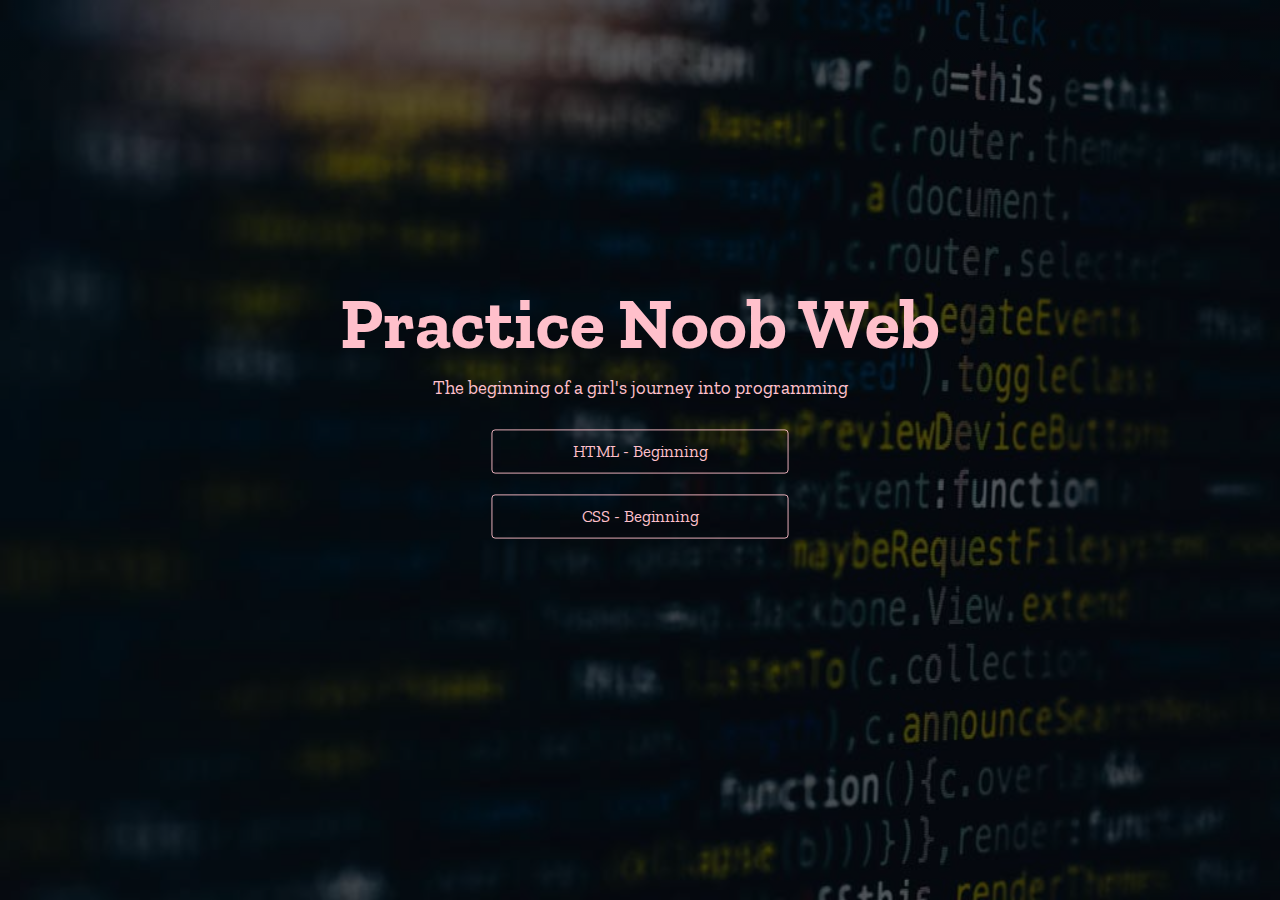
<file: index.html>
<!DOCTYPE html>
<html lang="en">
<head>
    <meta charset="UTF-8">
    <meta http-equiv="X-UA-Compatible" content="IE=edge">
    <meta name="viewport" content="width=device-width, initial-scale=1.0">
    <title>Practice Noob WEB</title>
    <link rel="stylesheet" href="style.css">
</head>
<body>
    <main class="principal-container">
        <div class="tree-principal">
            <h1 class="theme">
                Practice Noob Web
            </h1>
            <span class="sub-theme">The beginning of a girl's journey into programming</span>

            <div class="lessons-learned">
                <a href="./Challenge_HTML/challengeHTML.html" class="lessons">HTML - Beginning</a>
                <a href="./Challenge_HTML_CSS/social-tree.html" class="lessons">CSS - Beginning</a>
            </div>
        </div>
    </main>
</body>
</html>
</file>
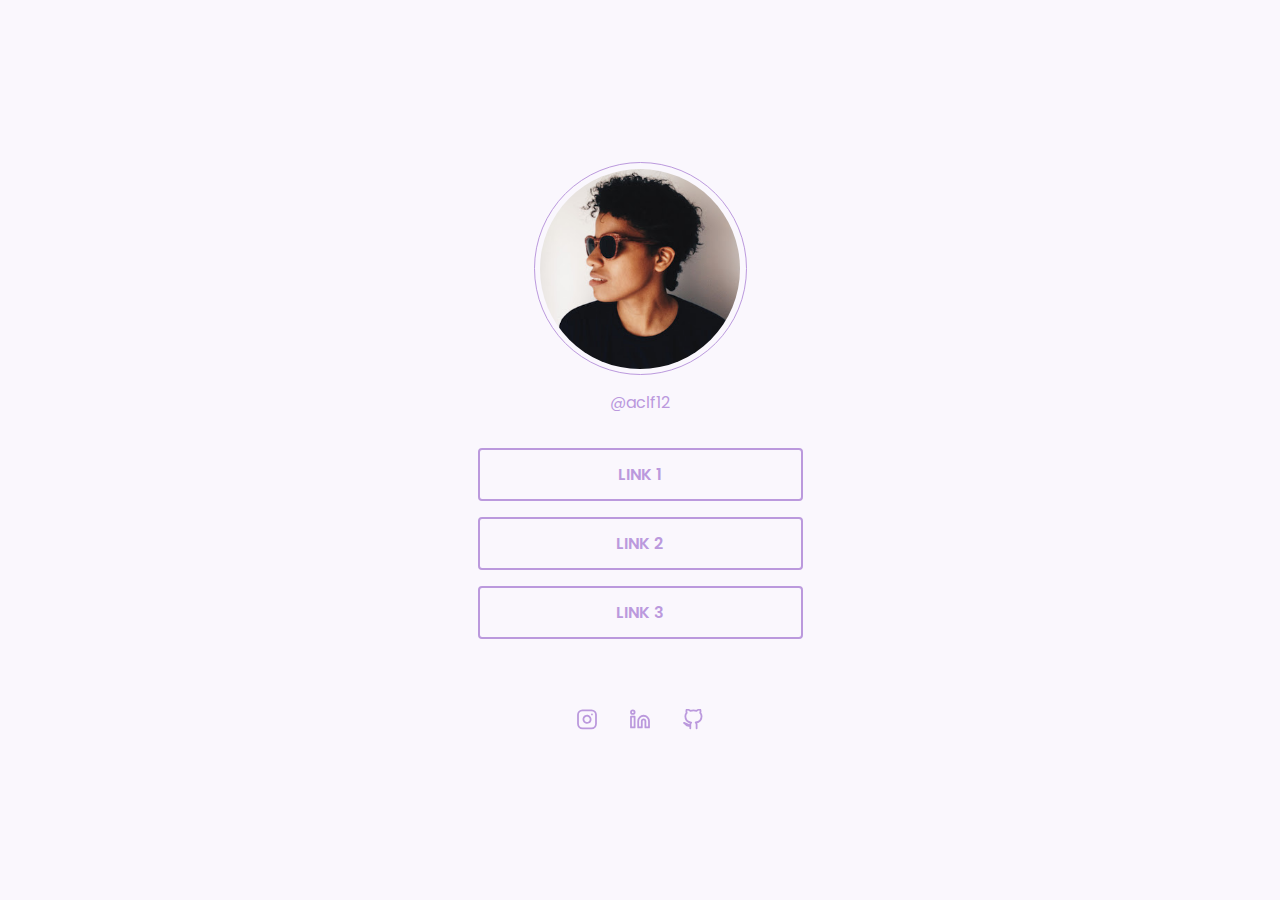
<file: Challenge_HTML_CSS/index.html>
<!DOCTYPE html>
<html lang="en">
<head>
    <meta charset="UTF-8">
    <meta http-equiv="X-UA-Compatible" content="IE=edge">
    <meta name="viewport" content="width=device-width, initial-scale=1.0">
    <title>Ana Carolina - Social Tree</title>
    <link rel="stylesheet" href="style.css">
    
</head>
<body>
        <div class="container">
            <div class="tree-container">
                <div class="avatar">
                    <img src="./assets/unnamed.jpg" alt="me, mySelf and I">
                </div>

                <span class="user-insta">@aclf12</span>

                <div class="links-container">
                    <a href="#" class="links">LINK 1</a>
                    <a href="#" class="links">LINK 2</a>
                    <a href="#" class="links">LINK 3</a>
                </div>
                <div class="social-container">
                    <a href="#" class="socials"><img src="./assets/instagram.svg" alt="insta"></a>
                    <a href="#" class="socials"><img src="./assets/linkedin.svg" alt="linkedin"></a>
                    <a href="#" class="socials"><img src="./assets/github.svg" alt="gitHub"></a>
                </div>
            </div>
        </div>

    
</body>
</html>
</file>
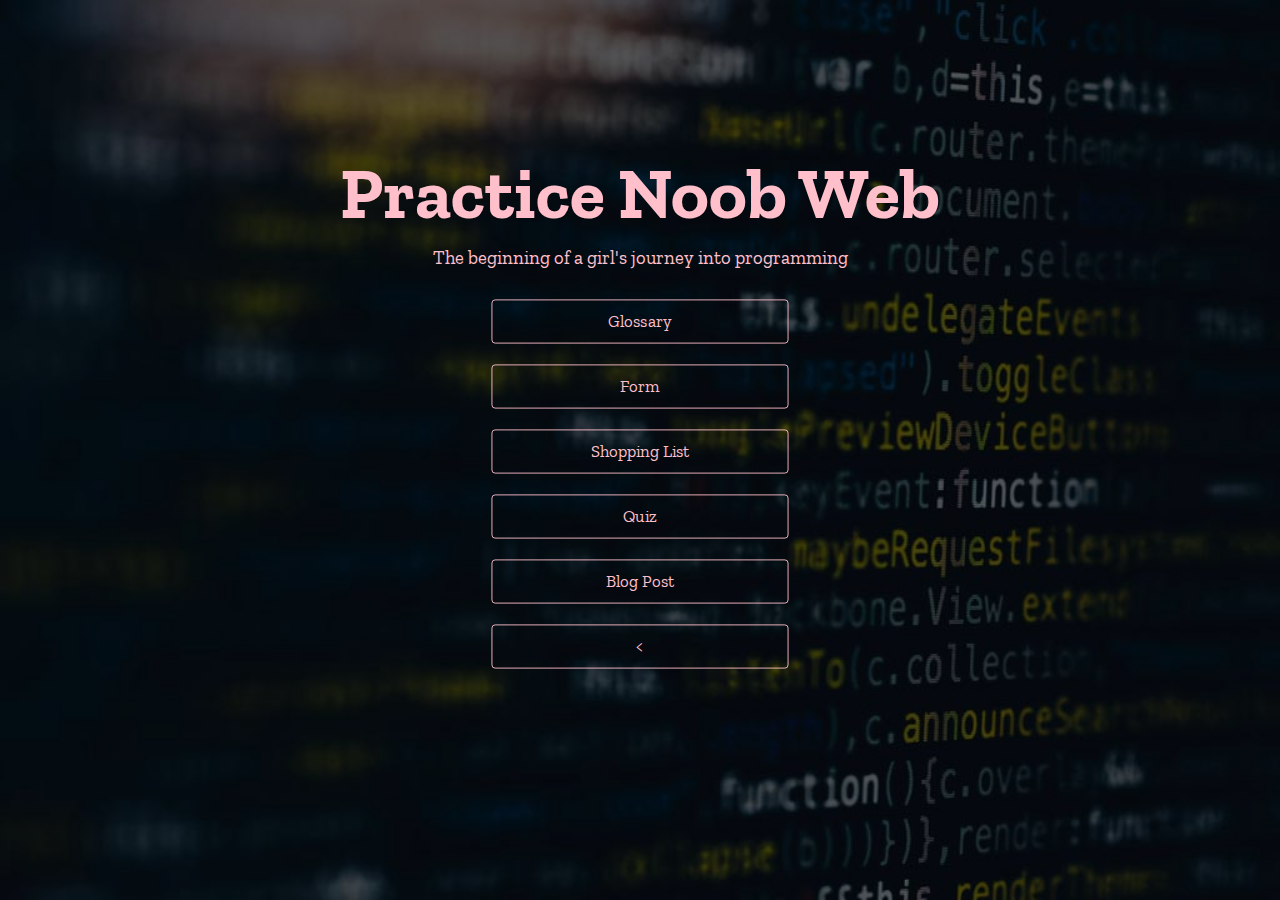
<file: Challenge_HTML/challengeHTML.html>
<!DOCTYPE html>
<html lang="en">
<head>
    <meta charset="UTF-8">
    <meta http-equiv="X-UA-Compatible" content="IE=edge">
    <meta name="viewport" content="width=device-width, initial-scale=1.0">
    <title>Practice Noob WEB</title>
    <link rel="stylesheet" href="../style.css">
</head>
<body>
    <main class="principal-container">
        <div class="tree-principal">
            <h1 class="theme">
                Practice Noob Web
            </h1>
            <span class="sub-theme">The beginning of a girl's journey into programming</span>

            <div class="lessons-learned">
                <a href="Challenge-1-glossario/glossary.html" class="lessons">Glossary</a>
                <a href="Challenge-2-forms/contato.html" class="lessons">Form</a>
                <a href="Challenge-3-shoppingList/shoppinList.html" class="lessons">Shopping List</a>
                <a href="Challenge-4-quiz/quiz.html" class="lessons">Quiz</a>
                <a href="Challenge-5-BlogPost/blog-post.html" class="lessons">Blog Post</a>
                <a href="../index.html" class="lessons">&lt;</a>
            </div>
        </div>
        
    </main>
</body>
</html>
</file>
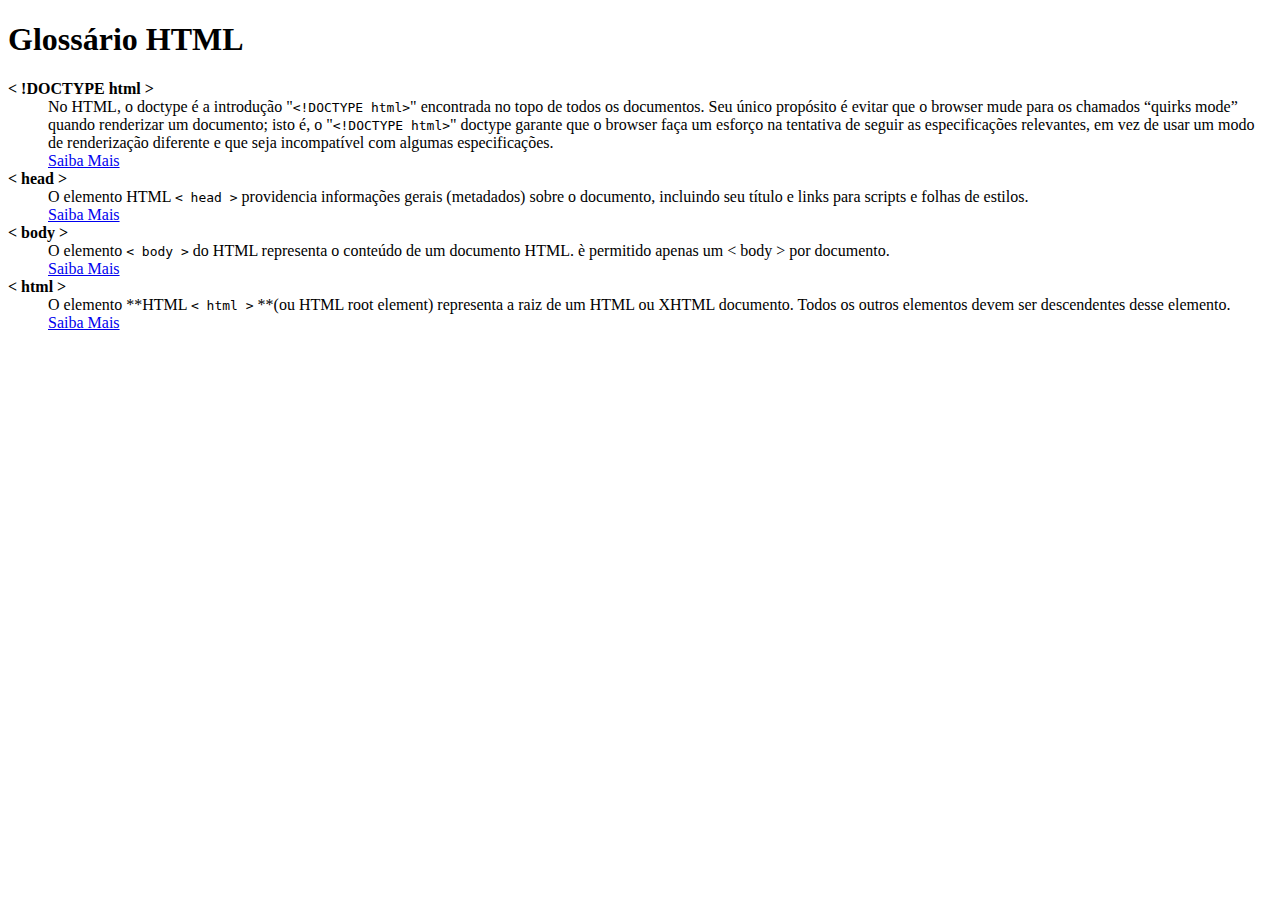
<file: Challenge_HTML/Challenge-1-glossario/glossary.html>
<!DOCTYPE html>
<html lang="en">
<head>
    <meta charset="UTF-8">
    <meta http-equiv="X-UA-Compatible" content="IE=edge">
    <meta name="viewport" content="width=device-width, initial-scale=1.0">
    <title>Glossário</title>
</head>
<body>
    <h1>Glossário HTML</h1>
    <dl>
        <dt><strong>&lt; !DOCTYPE html &gt;</strong></dt>
        <dd>
            No HTML, o doctype é a introdução "<code>&lt;!DOCTYPE html&gt;</code>" encontrada
            no topo de todos os documentos. Seu único propósito é evitar que o browser mude
            para os chamados “quirks mode” quando renderizar um documento; isto é,
            o "<code>&lt;!DOCTYPE html&gt;</code>" doctype garante que o browser faça um esforço na tentativa
            de seguir as especificações relevantes, em vez de usar um modo de
            renderização diferente e que seja incompatível com algumas especificações.
        </dd>
        <dd><a href="https://developer.mozilla.org/pt-BR/docs/Glossary/Doctype">Saiba Mais</a></dd>
        <dt><strong>&lt; head &gt;</strong></dt>
        <dd>O elemento HTML <code>&lt; head &gt;</code> providencia informações gerais (metadados)
            sobre o documento, incluindo seu título e links para scripts e folhas de estilos.</dd>
            <dd><a href="https://developer.mozilla.org/pt-BR/docs/Web/HTML/Element/head">Saiba Mais</a></dd>
        <dt><strong>&lt; body &gt;</strong></dt>
        <dd>O elemento <code>&lt; body &gt;</code> do HTML representa o conteúdo de um documento HTML.
            è permitido apenas um &lt; body &gt; por documento.</dd>
            <dd><a href="https://developer.mozilla.org/pt-BR/docs/Web/HTML/Element/body">Saiba Mais</a></dd>
        <dt><strong>&lt; html &gt;</strong></dt>
        <dd>O elemento **HTML <code>&lt; html &gt;</code> **(ou HTML root element) representa
            a raiz de um HTML ou XHTML documento. Todos os outros elementos devem ser descendentes
            desse elemento.</dd>
            <dd><a href="https://developer.mozilla.org/pt-BR/docs/Web/HTML/Element/html">Saiba Mais</a></dd>
    </dl>
</body>
</html>
</file>
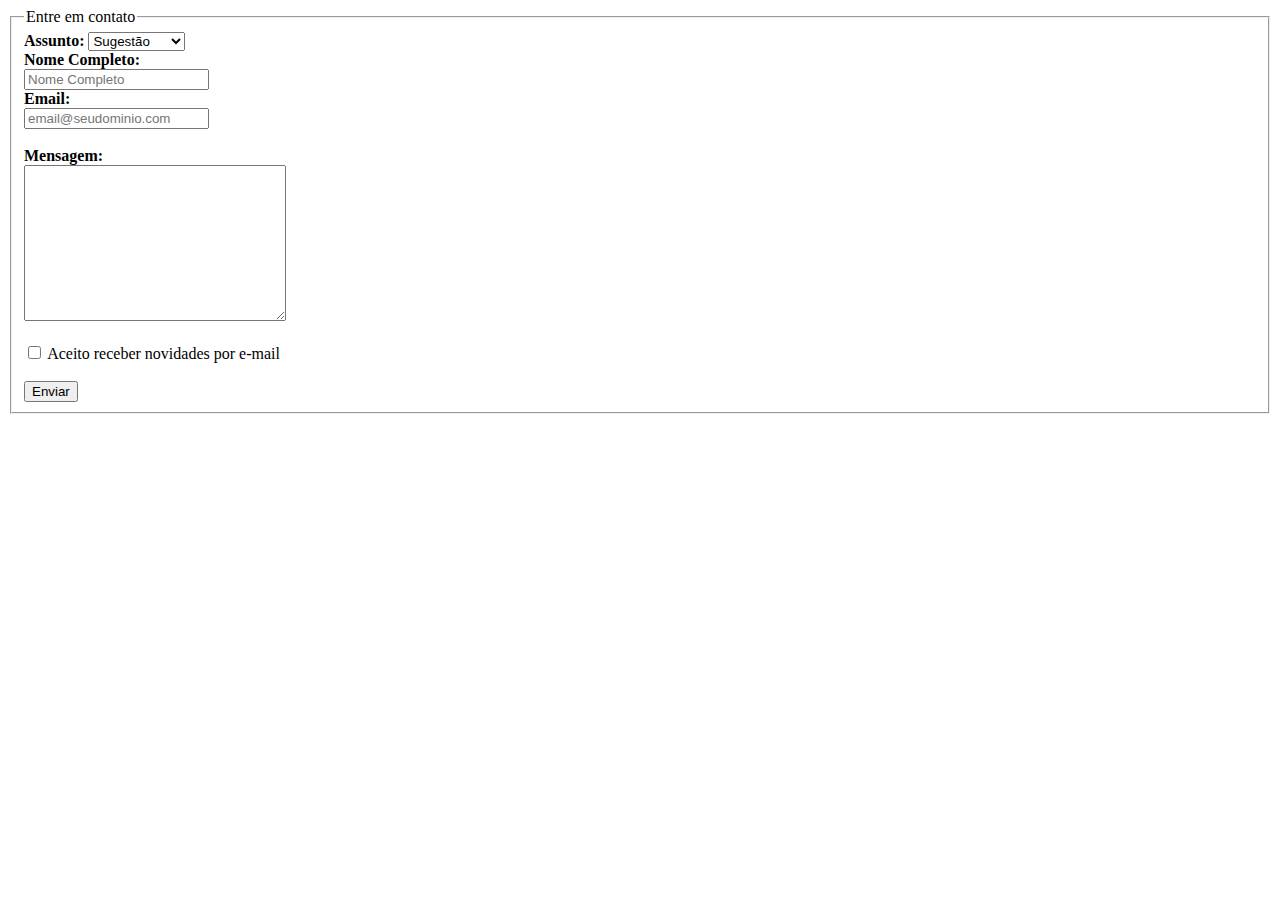
<file: Challenge_HTML/Challenge-2-forms/contato.html>
<!DOCTYPE html>
<html lang="en">
<head>
    <meta charset="UTF-8">
    <meta http-equiv="X-UA-Compatible" content="IE=edge">
    <meta name="viewport" content="width=device-width, initial-scale=1.0">
    <title>Formulário</title>
</head>
<body>
    <form action="" method="get">
        <fieldset>
            <legend>Entre em contato</legend>
            <label for="assunto"><strong>Assunto:</strong></label>
            <select name="selection" id="assunto">
                <option value="sugestion"> Sugestão </option>
                <option value="suport"> Suporte </option>
                <option value="reclamation"> Reclamação </option>
            </select>
            <br>
            <label for="name-USER"><strong>Nome Completo:</strong></label>
            <br>
            <input type="text" name="name-USER" id="name-USER" placeholder="Nome Completo">
            <br>
            <label for="email-USER"><strong>Email:</strong></label>
            <br>
            <input type="email" name="email-USER" id="email-USER" placeholder="email@seudominio.com">
            <br><br>
            <label for="message"><strong>Mensagem:</strong></label>
            <br>
            <textarea name="message" id="message" cols="30" rows="10"></textarea>
            <br><br>
            <input type="checkbox" name="option" id="option">
            <label for="option">Aceito receber novidades por e-mail</label>
            <br><br>
            <input type="submit" value="Enviar">
        </fieldset>
        
    </form>
</body>
</html>
</file>
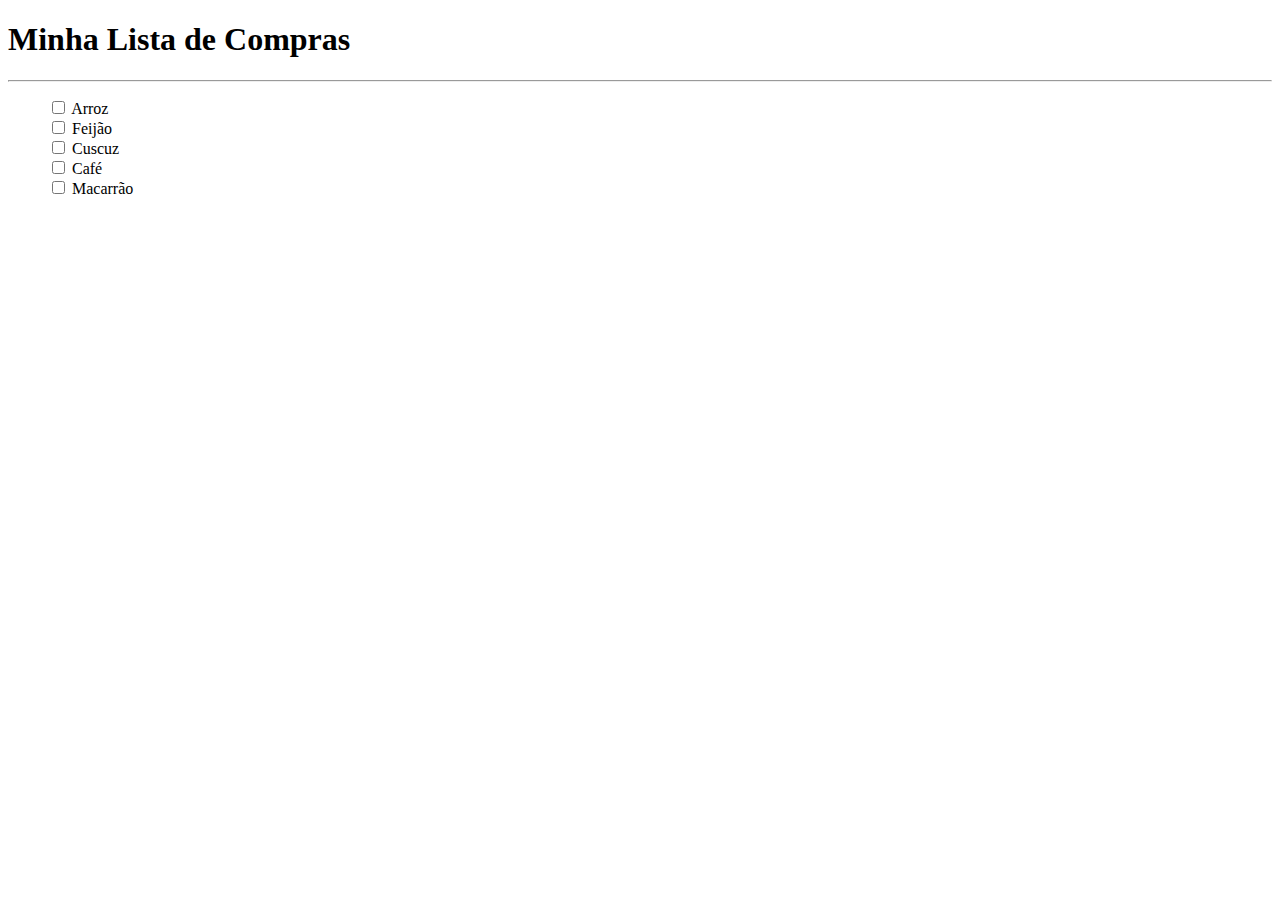
<file: Challenge_HTML/Challenge-3-shoppingList/shopping-list1.html>
<!DOCTYPE html>
<html lang="en">
<head>
    <meta charset="UTF-8">
    <meta http-equiv="X-UA-Compatible" content="IE=edge">
    <meta name="viewport" content="width=device-width, initial-scale=1.0">
    <title>Lista de Compras</title>
</head>
<body>
    <form action="">
        <h1>Minha Lista de Compras</h1>
        <hr>
        <ul style="list-style-type: none;">
            <li>
                <input type="checkbox" name="arroz" id="arroz">
                <label for="arroz">Arroz</label>
            </li>
            <li>
                <input type="checkbox" name="feijao" id="feijao">
                <label for="feijao">Feijão</label><br>
            </li>
            <li>
                <input type="checkbox" name="cuscuz" id="cuscuz">
                <label for="cuscuz">Cuscuz</label>
            </li>
            <li>
                <input type="checkbox" name="cafe" id="cafe">
                <label for="cafe">Café</label>
            </li>
            <li>
                <input type="checkbox" name="macarrao" id="macarrao">
                <label for="macarrao">Macarrão</label>
            </li>
        </ul>
    </form>
</body>
</html>
</file>
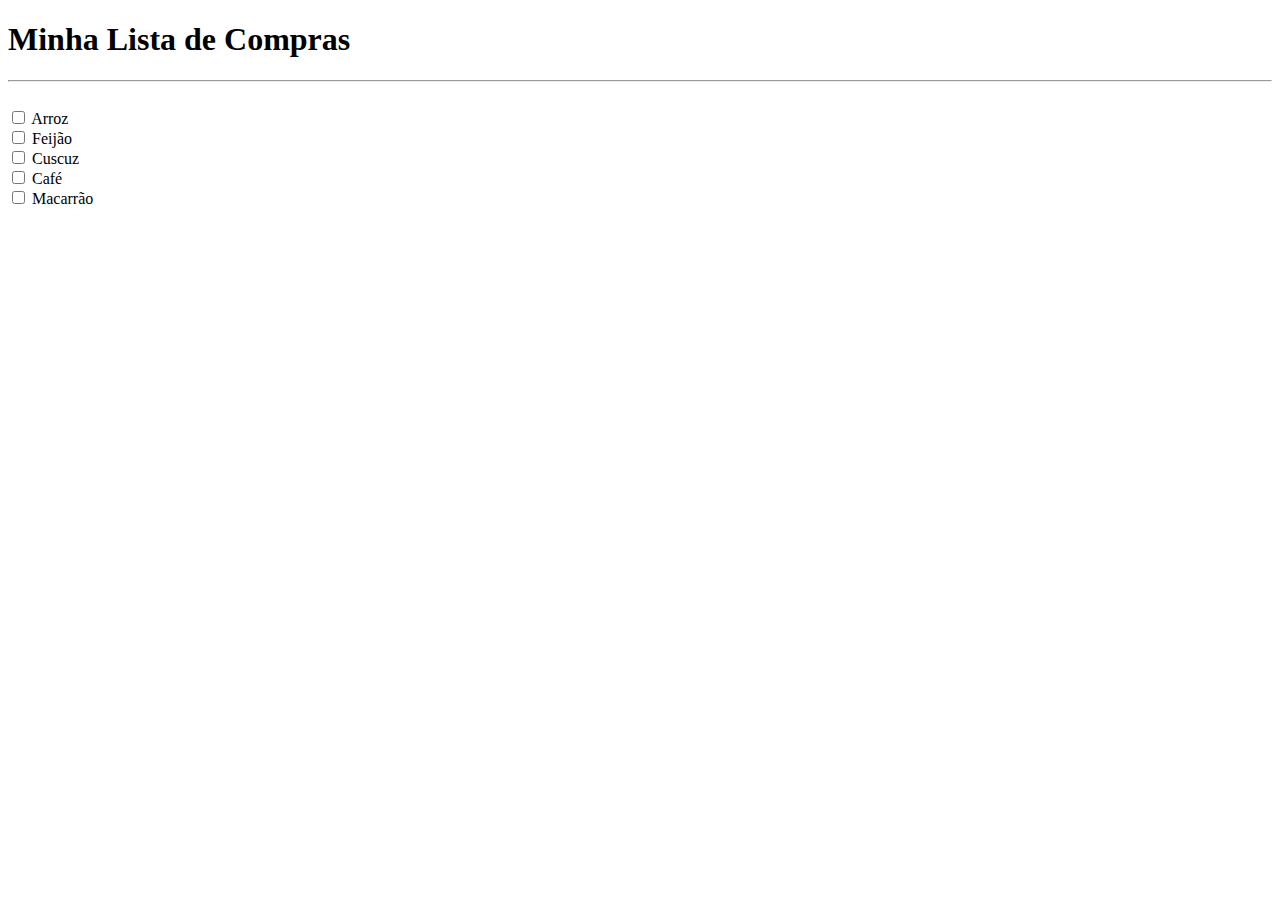
<file: Challenge_HTML/Challenge-3-shoppingList/shoppinList.html>
<!DOCTYPE html>
<html lang="en">
<head>
    <meta charset="UTF-8">
    <meta http-equiv="X-UA-Compatible" content="IE=edge">
    <meta name="viewport" content="width=device-width, initial-scale=1.0">
    <title>Lista de Compras</title>
</head>
<body>
    <form action="">
        <h1>Minha Lista de Compras</h1>
        <hr><br>
        
        <input type="checkbox" name="arroz" id="arroz">
        <label for="arroz">Arroz</label><br>
        <input type="checkbox" name="feijao" id="feijao">
        <label for="feijao">Feijão</label><br>
        <input type="checkbox" name="cuscuz" id="cuscuz">
        <label for="cuscuz">Cuscuz</label><br>
        <input type="checkbox" name="cafe" id="cafe">
        <label for="cafe">Café</label><br>
        <input type="checkbox" name="macarrao" id="macarrao">
        <label for="macarrao">Macarrão</label>
    </form>
</body>
</html>
</file>
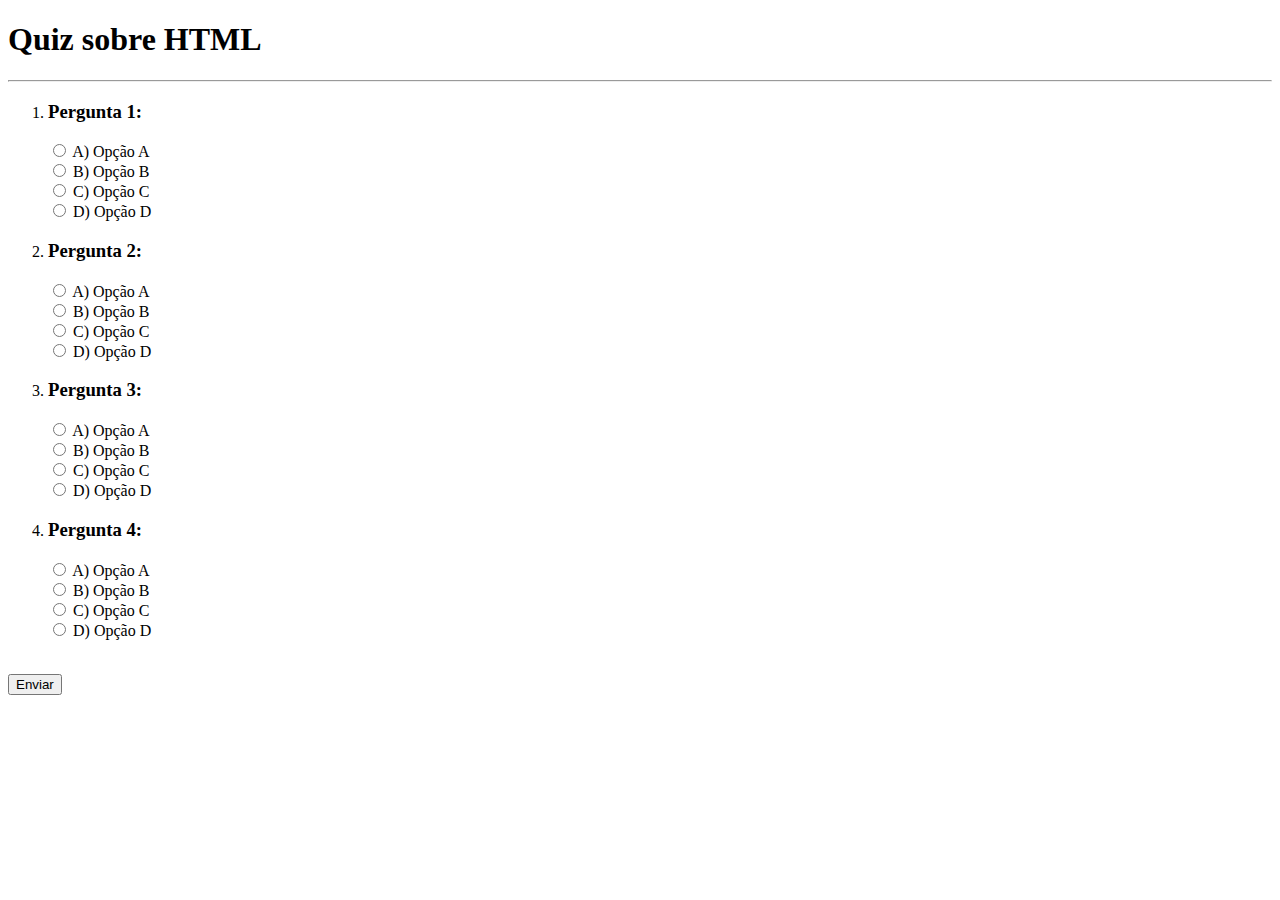
<file: Challenge_HTML/Challenge-4-quiz/quiz.html>
<!DOCTYPE html>
<html lang="en">
<head>
    <meta charset="UTF-8">
    <meta http-equiv="X-UA-Compatible" content="IE=edge">
    <meta name="viewport" content="width=device-width, initial-scale=1.0">
    <title>Quiz</title>
</head>
<body>
    <form action="">
        <h1>Quiz sobre HTML</h1>
        <hr>
        <ol>
            <li>
                <h3>Pergunta 1:</h3>
                <input type="radio" name="question1" id="question1-a" value="A">
                <label for="question1-a">A&#41; Opção A</label><br>

                <input type="radio" name="question1" id="question1-b" value="B">
                <label for="question1-b">B&#41; Opção B</label><br>

                <input type="radio" name="question1" id="question1-c" value="C">
                <label for="question1-c">C&#41; Opção C</label><br>

                <input type="radio" name="question1" id="question1-d" value="D">
                <label for="question1-d">D&#41; Opção D</label>
            </li>
            <li>
                <h3>Pergunta 2:</h3>
                <input type="radio" name="question2" id="question2-a" value="A">
                <label for="question2-a">A&#41; Opção A</label><br>

                <input type="radio" name="question2" id="question2-b" value="B">
                <label for="question2-b">B&#41; Opção B</label><br>

                <input type="radio" name="question2" id="question2-c" value="C">
                <label for="question2-c">C&#41; Opção C</label><br>

                <input type="radio" name="question2" id="question2-d" value="D">
                <label for="question2-d">D&#41; Opção D</label>
            </li>
            <li>
                <h3>Pergunta 3:</h3>
                <input type="radio" name="question3" id="question3-a" value="A">
                <label for="question3-a">A&#41; Opção A</label><br>

                <input type="radio" name="question3" id="question3-b" value="B">
                <label for="question3-b">B&#41; Opção B</label><br>

                <input type="radio" name="question3" id="question3-c" value="C">
                <label for="question3-c">C&#41; Opção C</label><br>

                <input type="radio" name="question3" id="question3-d" value="D">
                <label for="question3-d">D&#41; Opção D</label>
            </li>
            <li>
                <h3>Pergunta 4:</h3>
                <input type="radio" name="question4" id="question4-a" value="A">
                <label for="question4-a">A&#41; Opção A</label><br>

                <input type="radio" name="question4" id="question4-b" value="B">
                <label for="question4-b">B&#41; Opção B</label><br>

                <input type="radio" name="question4" id="question4-c" value="C">
                <label for="question4-c">C&#41; Opção C</label><br>

                <input type="radio" name="question4" id="question4-d" value="D">
                <label for="question4-d">D&#41; Opção D</label>
            </li>
        </ol>
        <br>
        <input type="submit" value="Enviar">
    </form>
</body>
</html>
</file>
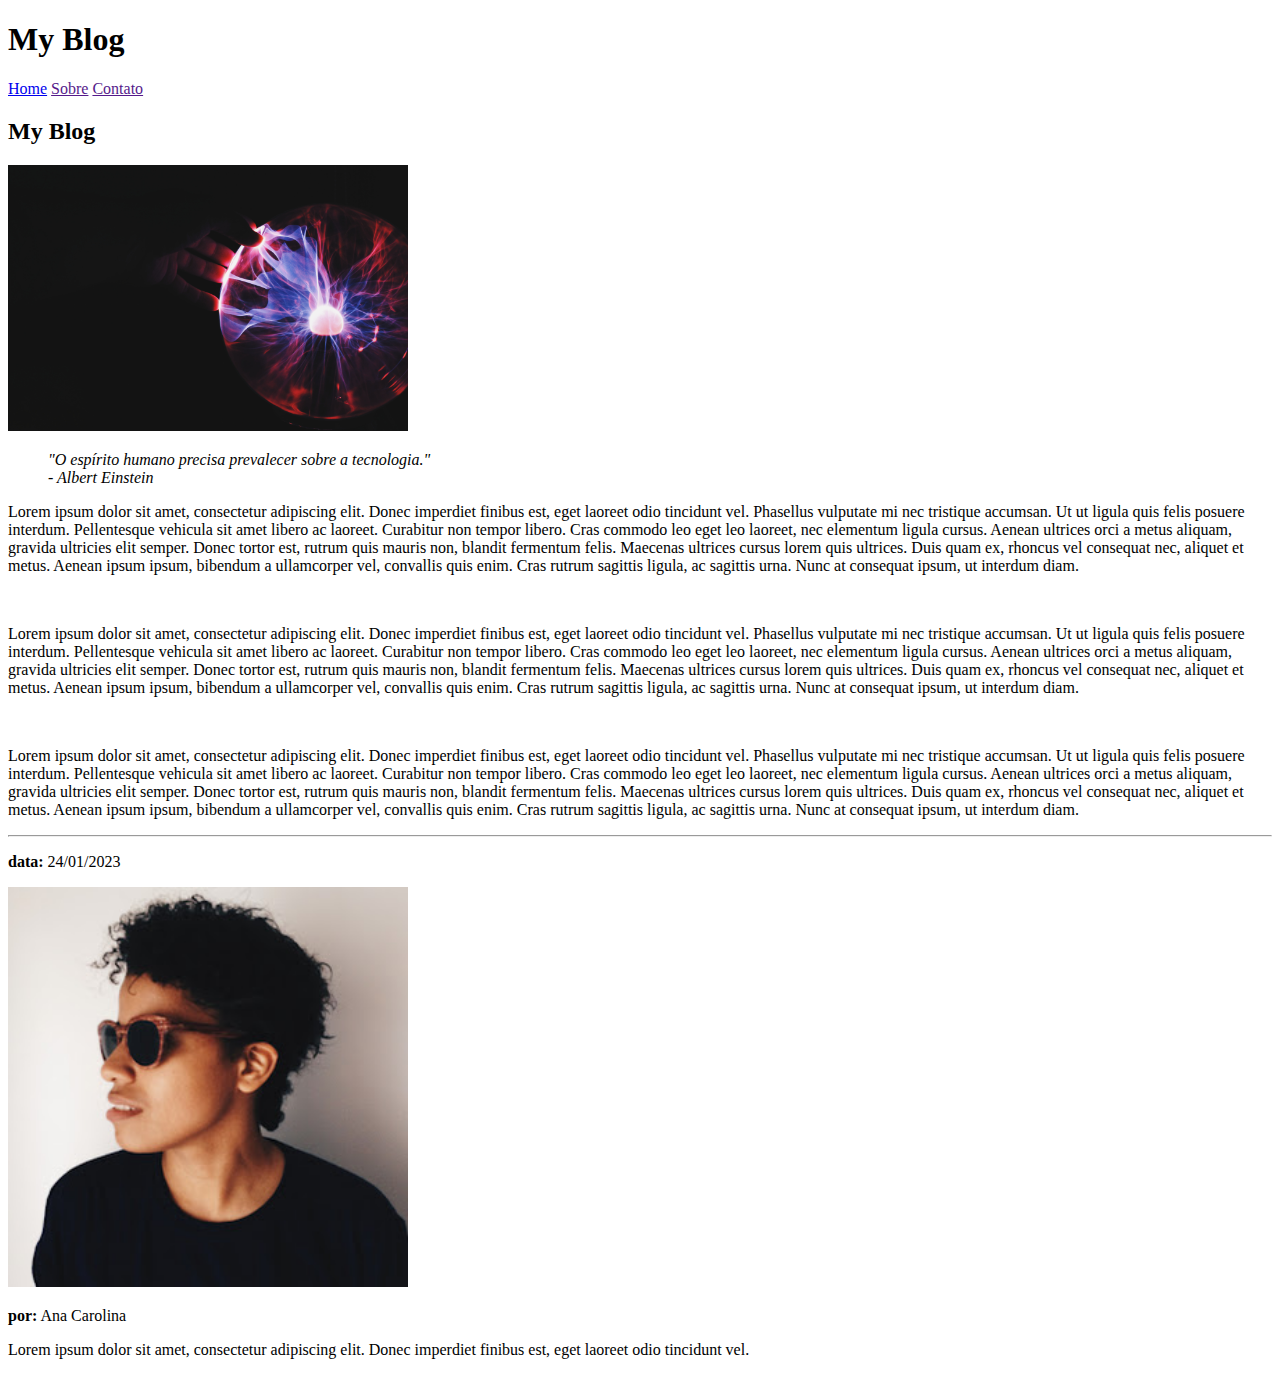
<file: Challenge_HTML/Challenge-5-BlogPost/blog-post.html>
<!DOCTYPE html>
<html lang="en">
<head>
    <meta charset="UTF-8">
    <meta http-equiv="X-UA-Compatible" content="IE=edge">
    <meta name="viewport" content="width=device-width, initial-scale=1.0">
    <title>Blog Post</title>
</head>
<body>
    <header id="cabecalho">
        <h1>My Blog</h1>
        <a href="#">Home</a>
        <a href="">Sobre</a>
        <a href="">Contato</a>
    </header>


    <article>
        <h2>My Blog</h2>

        <img src="images/ramon-salinero-vEE00Hx5d0Q-unsplash.jpg" alt="esfera de Newton" width="400px">
        <blockquote>
            <cite>"O espírito humano precisa prevalecer sobre a tecnologia."<br>- Albert Einstein </cite>
        </blockquote>
        <p>Lorem ipsum dolor sit amet, consectetur adipiscing elit. Donec imperdiet finibus 
        est, eget laoreet odio tincidunt vel. Phasellus vulputate mi nec tristique
        accumsan. Ut ut ligula quis felis posuere interdum. Pellentesque vehicula sit 
        amet libero ac laoreet. Curabitur non tempor libero. Cras commodo leo eget leo 
        laoreet, nec elementum ligula cursus. Aenean ultrices orci a metus aliquam, 
        gravida ultricies elit semper. Donec tortor est, rutrum quis mauris non, 
        blandit fermentum felis. Maecenas ultrices cursus lorem quis ultrices. 
        Duis quam ex, rhoncus vel consequat nec, aliquet et metus. Aenean 
        ipsum ipsum, bibendum a ullamcorper vel, convallis quis enim. Cras rutrum
        sagittis ligula, ac sagittis urna. Nunc at consequat ipsum, ut interdum diam.</p>
        <br>
        <p>Lorem ipsum dolor sit amet, consectetur adipiscing elit. Donec imperdiet finibus 
        est, eget laoreet odio tincidunt vel. Phasellus vulputate mi nec tristique
        accumsan. Ut ut ligula quis felis posuere interdum. Pellentesque vehicula sit 
        amet libero ac laoreet. Curabitur non tempor libero. Cras commodo leo eget leo 
        laoreet, nec elementum ligula cursus. Aenean ultrices orci a metus aliquam, 
        gravida ultricies elit semper. Donec tortor est, rutrum quis mauris non, 
        blandit fermentum felis. Maecenas ultrices cursus lorem quis ultrices. 
        Duis quam ex, rhoncus vel consequat nec, aliquet et metus. Aenean 
        ipsum ipsum, bibendum a ullamcorper vel, convallis quis enim. Cras rutrum
        sagittis ligula, ac sagittis urna. Nunc at consequat ipsum, ut interdum diam.</p>
        <br>
        <p>Lorem ipsum dolor sit amet, consectetur adipiscing elit. Donec imperdiet finibus 
        est, eget laoreet odio tincidunt vel. Phasellus vulputate mi nec tristique
        accumsan. Ut ut ligula quis felis posuere interdum. Pellentesque vehicula sit 
        amet libero ac laoreet. Curabitur non tempor libero. Cras commodo leo eget leo 
        laoreet, nec elementum ligula cursus. Aenean ultrices orci a metus aliquam, 
        gravida ultricies elit semper. Donec tortor est, rutrum quis mauris non, 
        blandit fermentum felis. Maecenas ultrices cursus lorem quis ultrices. 
        Duis quam ex, rhoncus vel consequat nec, aliquet et metus. Aenean 
        ipsum ipsum, bibendum a ullamcorper vel, convallis quis enim. Cras rutrum
        sagittis ligula, ac sagittis urna. Nunc at consequat ipsum, ut interdum diam.</p>

    </article>
    <hr>
    <aside>
        <p><b>data:</b> 24/01/2023</p>
        <img src="images/unnamed.jpg" alt="Ana Carolina" width="400px">
        <p><b>por:</b> Ana Carolina</p>
        <p>Lorem ipsum dolor sit amet, consectetur adipiscing elit. Donec imperdiet finibus 
            est, eget laoreet odio tincidunt vel.</p>
    </aside>
    
</body>
</html>
</file>
<file: style.css>
@import url('https://fonts.googleapis.com/css2?family=Zilla+Slab&display=swap');

*{
    margin: 0;
    padding: 0;
    box-sizing: border-box;
    text-decoration: none;
}
body, html{
    font-family: 'Zilla Slab', serif;
    background: linear-gradient(rgba(0,0,0,0.6), rgba(0,0,0,0.6)),url("assets/Code.jpg") no-repeat fixed left center;
    background-size: cover;
    color: pink;
}
.principal-container{
    width: 100vw;
    height: 10vh;
    display: flex;
    justify-content: center;
    align-items: center;

}
.principal-container .tree-principal{
    margin-top: 740px;
    margin-bottom: 10px;
    display: flex;
    flex-direction: column;
    align-items: center;
    justify-content: center;

    text-align: center;
}
.tree-principal .theme{
    
    font-size: 54pt;
}
.tree-principal .sub-theme{
    margin-top: 10px;
    font-size: 14pt;
    font-weight: 400;
}

.tree-principal .lessons-learned{
    margin-top: 12px;
    display: flex;
    flex-direction: column;
}

.lessons-learned .lessons{
    margin-top: 16px;
    width: 330px;

    border: 1px solid pink;
    border-radius: 4px;

    font-size: 14pt;
    font-weight: 400;
    text-align: center;
    color: pink;

    padding: 12px 0;

    transform: scale(0.9);

    transition: ease 0.3s;
}

.lessons-learned .lessons:hover{
    transform: scale(1);
    background: pink;
    color: white;
}
</file>
<file: Challenge_HTML_CSS/style.css>
@import url('https://fonts.googleapis.com/css2?family=Poppins:wght@200&display=swap');
:root{
    --body-bg-color: #FAF7FD;
    --purple: #BB99DD;
}
*{
    margin: 0;
    padding: 0;
    box-sizing: border-box;
    text-decoration: none;
}

body, html{
    font-family: 'Poppins', sans-serif;
    background: var(--body-bg-color);
}

.container{
    width: 100vw;
    height: 100vh;
    display: flex;
    align-items: center;
    justify-content: center;
}
.container .tree-container{
    display: flex;
    flex-direction: column;
    align-items: center;
    justify-content: center;
}
.tree-container .avatar{
    width: 213px;
    height: 213px;

    display: flex;
    align-items: center;
    justify-content: center;

    border: 1px solid var(--purple);
    border-radius: 50%;
}
.tree-container .avatar img{
    width: 200px;
    height: 200px;
    border-radius: 50%;
}

.tree-container .user-insta{
    margin-top: 15px;
    color: var(--purple);
}

.tree-container .links-container{
    margin-top: 17px;
    display: flex;
    flex-direction: column;
}

.links-container .links{
    margin-top: 16px;
    width: 325px;

    border: 2px solid var(--purple);
    border-radius: 4px;

    font-size: 16px;
    font-weight: 600;
    text-align: center;
    color: var(--purple);

    padding: 12px 0;

    transition: ease 0.3s;
}

.links-container .links:hover{
    background: var(--purple);
    color: var(--body-bg-color);
}

.tree-container .social-container{
    margin-top: 68px;
    display: grid;
    grid-template-columns: repeat(3,1fr);
    gap: 29px;
}

.social-container .socials{
    transform: scale(0.9);

    transition: ease 0.3s;
}

.social-container .socials:hover{
    transform: scale(1);
}
</file>
